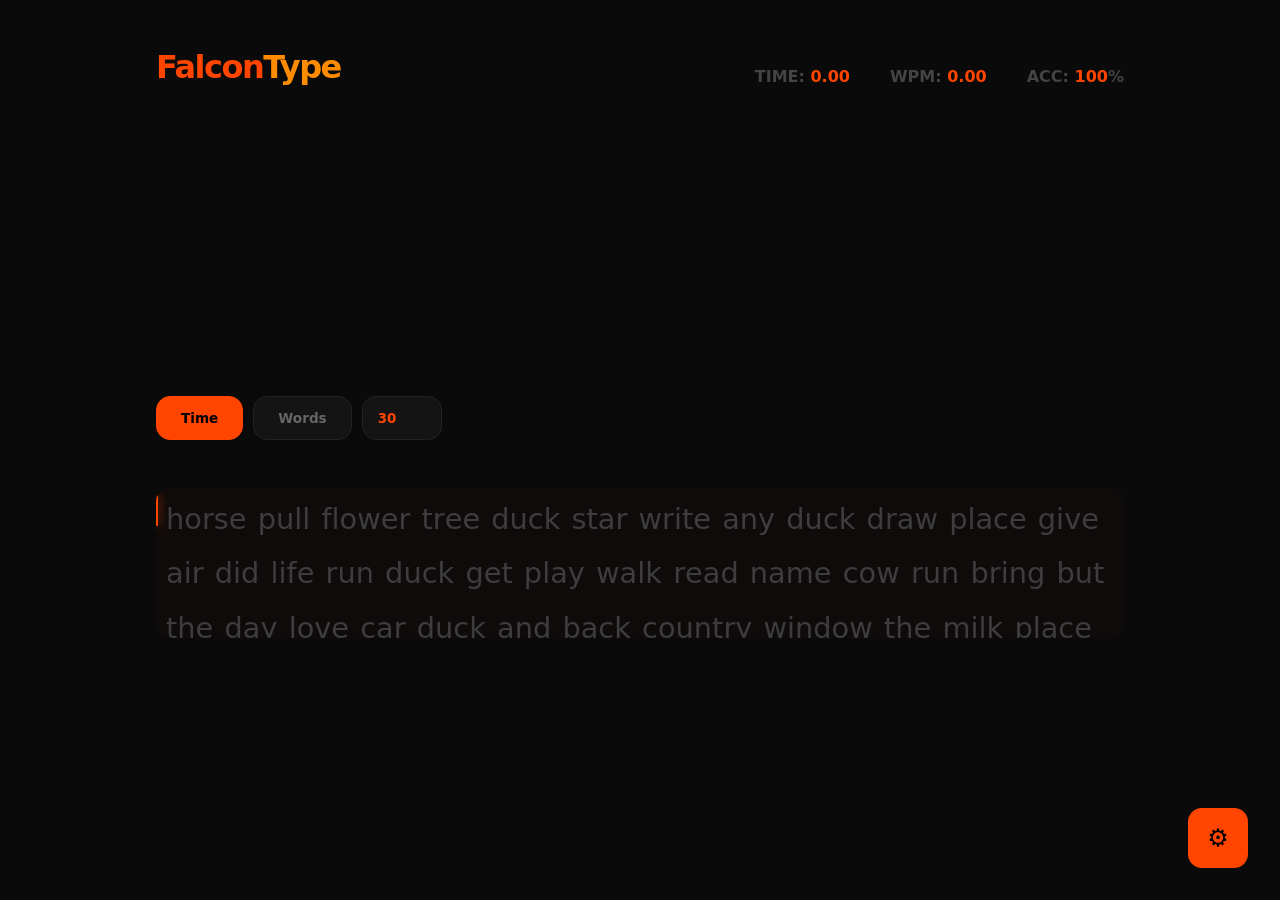
<file: typing.html>
<!DOCTYPE html>
<html lang="en">
<head>
    <meta charset="UTF-8">
    <meta name="viewport" content="width=device-width, initial-scale=1.0">
    <title>FalconType</title>
    <style>
        :root {
            --bg: #0a0a0a;
            --main: #ff4500;
            --untyped: #3d3d3d;
            --surf: #141414;
            --cur: #ff4500;
            --cur-w: 2px;
            --rad: 14px;
        }

        * {
            box-sizing: border-box;
            border-radius: var(--rad);
            font-family: 'Inter', system-ui, -apple-system, sans-serif;
        }

        body {
            margin: 0;
            background: var(--bg);
            color: var(--main);
            min-height: 100vh;
            display: flex;
            flex-direction: column;
            align-items: center;
            background-size: cover;
            background-position: center;
            background-attachment: fixed;
        }

        #overlay {
            position: fixed;
            inset: 0;
            background: rgba(0, 0, 0, 0.85);
            z-index: -1;
            display: none;
        }

        header {
            width: 100%;
            max-width: 1000px;
            padding: 3rem 1rem;
            display: flex;
            justify-content: space-between;
            align-items: flex-end;
        }

        .logo {
            font-size: 2rem;
            font-weight: 900;
            letter-spacing: -1.5px;
            color: var(--main);
            border-radius: 0;
        }

        .logo span { color: #ff8c00; }

        .live-metrics {
            display: flex;
            gap: 2.5rem;
            color: #444;
            font-weight: 600;
            font-variant-numeric: tabular-nums;
        }

        .metric-val { color: var(--main); min-width: 45px; }

        main {
            flex: 1;
            width: 100%;
            max-width: 1000px;
            padding: 0 1rem;
            display: flex;
            flex-direction: column;
            justify-content: center;
        }

        #config {
            display: flex;
            gap: 10px;
            margin-bottom: 3rem;
        }

        .btn {
            background: var(--surf);
            border: 1px solid #222;
            color: #666;
            padding: 0.8rem 1.5rem;
            cursor: pointer;
            font-weight: 700;
            font-size: 0.85rem;
            transition: all 0.15s ease;
        }

        .btn.active {
            background: var(--main);
            color: #000;
            border-color: var(--main);
        }

        #limit-in {
            background: var(--surf);
            border: 1px solid #222;
            color: var(--main);
            width: 80px;
            padding-left: 15px;
            outline: none;
            font-weight: 700;
        }

        #editor {
            position: relative;
            font-size: 1.8rem;
            line-height: 1.5;
            height: 150px;
            overflow: hidden;
            outline: none;
            background: rgba(255, 69, 0, 0.02);
            padding: 10px;
        }

        #word-wall {
            display: flex;
            flex-wrap: wrap;
            gap: 0.7rem;
            transition: transform 0.2s cubic-bezier(0.4, 0, 0.2, 1);
        }

        .w { display: flex; border-radius: 0; }
        .l { color: var(--untyped); border-radius: 0; position: relative; }
        .l.ok { color: var(--main); }
        .l.err { color: #ff0000; background: rgba(255, 0, 0, 0.15); }

        #cursor {
            position: absolute;
            width: var(--cur-w);
            height: 1.1em;
            background: var(--cur);
            box-shadow: 0 0 10px var(--cur);
            transition: left 0.08s ease, top 0.08s ease;
            animation: blink 0.8s infinite;
            z-index: 5;
        }

        @keyframes blink { 50% { opacity: 0; } }

        #proxy { position: absolute; opacity: 0; pointer-events: none; }

        #results { display: none; text-align: center; }

        .grid {
            display: grid;
            grid-template-columns: repeat(auto-fit, minmax(200px, 1fr));
            gap: 1.5rem;
            margin: 2rem 0;
        }

        .card { background: var(--surf); padding: 2.5rem; border: 1px solid #222; }
        .v { font-size: 3.5rem; font-weight: 900; display: block; color: var(--main); }
        .label { font-size: 0.8rem; text-transform: uppercase; letter-spacing: 2px; color: #444; }

        .settings {
            position: fixed;
            bottom: 6rem;
            right: 2rem;
            background: #0f0f0f;
            padding: 2rem;
            border: 1px solid #222;
            width: 340px;
            display: none;
            z-index: 1000;
        }

        .group { margin-bottom: 1.5rem; display: flex; flex-direction: column; gap: 8px; }
        .group label { font-size: 0.7rem; color: #444; font-weight: 800; text-transform: uppercase; }
        input[type="color"] { border: none; height: 45px; width: 100%; background: none; cursor: pointer; }

        .toggle {
            position: fixed;
            bottom: 2rem;
            right: 2rem;
            background: var(--main);
            color: #000;
            border: none;
            width: 60px;
            height: 60px;
            cursor: pointer;
            z-index: 1001;
            font-size: 1.5rem;
        }

        .history {
            margin-top: 4rem;
            padding: 2rem;
            background: #080808;
            border: 1px solid #111;
            font-size: 0.9rem;
            color: #444;
        }

        .history b { color: var(--main); }
    </style>
</head>
<body>

<div id="overlay"></div>

<header>
    <div class="logo">Falcon<span>Type</span></div>
    <div class="live-metrics">
        <div>TIME: <span id="m-time" class="metric-val">0.00</span></div>
        <div>WPM: <span id="m-wpm" class="metric-val">0.00</span></div>
        <div>ACC: <span id="m-acc" class="metric-val">100</span>%</div>
    </div>
</header>

<main>
    <div id="config">
        <button class="btn active" id="btn-time" onclick="setMode('time')">Time</button>
        <button class="btn" id="btn-words" onclick="setMode('words')">Words</button>
        <input type="number" id="limit-in" value="30">
    </div>

    <div id="editor" onclick="document.getElementById('proxy').focus()">
        <div id="cursor"></div>
        <div id="word-wall"></div>
    </div>

    <div id="results">
        <h1 style="color: var(--main); font-size: 3rem; margin: 0;">SUMMARY</h1>
        <div class="grid">
            <div class="card"><span class="v" id="r-wpm">0</span><span class="label">Words Per Minute</span></div>
            <div class="card"><span class="v" id="r-acc">0</span><span class="label">Accuracy %</span></div>
        </div>
        <div class="history">
            <b>LIFETIME STATS:</b> &nbsp; 
            Avg WPM: <span id="a-wpm">0</span> &nbsp; | &nbsp; 
            Avg Acc: <span id="a-acc">0</span>% &nbsp; | &nbsp; 
            Runs: <span id="a-cnt">0</span>
        </div>
        <button class="btn active" style="margin-top: 3rem; padding: 1.5rem 4rem;" onclick="reset()">Restart</button>
    </div>

    <input type="text" id="proxy" autocomplete="off">
</main>

<button class="toggle" onclick="toggleSet()">⚙</button>

<div class="settings" id="set-ui">
    <h3 style="margin: 0 0 1.5rem 0; letter-spacing: 3px; font-size: 0.8rem; color: var(--main);">ENGINE ROOM</h3>
    <div class="group">
        <label>Upload Wallpaper</label>
        <input type="file" id="bg-up" accept="image/*" onchange="bg(this)">
    </div>
    <div class="group">
        <label>Untyped Color</label>
        <input type="color" id="c-un" value="#3d3d3d" onchange="theme()">
    </div>
    <div class="group">
        <label>Typed Color</label>
        <input type="color" id="c-ty" value="#ff4500" onchange="theme()">
    </div>
    <div class="group">
        <label>Cursor Color</label>
        <input type="color" id="c-cu" value="#ff4500" onchange="theme()">
    </div>
    <div class="group">
        <label>Cursor Width</label>
        <input type="range" id="c-th" min="1" max="15" value="2" onchange="theme()">
    </div>
    <button class="btn" style="width: 100%; color: var(--main);" onclick="toggleSet()">Save & Exit</button>
</div>

<script>
    const bank = "the and for are but not you all any can had her was one our out day get has him his how now old see two way who boy did eat let man put run sit use big hot red ten fly ask way back find name very through people after words world thing move think good love small place round point show part life work head stand kind page study sound house friend father mother north world earth city house country school food light air water head heart eye hand arm foot book paper money door window table chair bed room car road tree flower sun moon star wind rain fire ice rock sand sea fish bird dog cat cow horse sheep pig chicken duck apple bread egg fish milk meat fruit cake juice tea rice soup work play sing dance sleep walk run jump swim climb read write draw talk listen look open shut give take hold keep fall bring carry show pull push".split(" ");

    let mode = 'time', timer = null, timeLeft = 0, active = false, start = null;
    let chars = 0, errs = 0, wIdx = 0, lIdx = 0, data = [];

    const proxy = document.getElementById('proxy');
    const wall = document.getElementById('word-wall');
    const cur = document.getElementById('cursor');

    function toggleSet() {
        const s = document.getElementById('set-ui');
        s.style.display = s.style.display === 'block' ? 'none' : 'block';
    }

    function setMode(m) {
        mode = m;
        document.querySelectorAll('#config .btn').forEach(b => b.classList.remove('active'));
        document.getElementById('btn-' + m).classList.add('active');
        reset();
    }

    function init() {
        wall.innerHTML = '';
        wall.style.transform = 'translateY(0px)';
        data = [];
        const limit = parseInt(document.getElementById('limit-in').value) || 30;
        const count = mode === 'words' ? limit : 250;
        
        for (let i = 0; i < count; i++) {
            const txt = bank[Math.floor(Math.random() * bank.length)];
            const div = document.createElement('div');
            div.className = 'w';
            const letters = [];
            
            [...txt, ' '].forEach(c => {
                const s = document.createElement('span');
                s.className = 'l';
                s.innerText = c;
                div.appendChild(s);
                letters.push(s);
            });

            wall.appendChild(div);
            data.push(letters);
        }
        updateCur();
    }

    function updateCur() {
        const target = data[wIdx][lIdx];
        const r = target.getBoundingClientRect();
        const p = wall.getBoundingClientRect();
        
        // Vertical alignment fixed by calculating mid-point
        const topPos = (r.top - p.top) + (r.height * 0.15);
        cur.style.left = (r.left - p.left) + 'px';
        cur.style.top = topPos + 'px';
        
        if (r.top - p.top > 60) {
            wall.style.transform = `translateY(-${r.top - p.top - 20}px)`;
        }
    }

    proxy.addEventListener('input', (e) => {
        if (!active) startRun();
        const key = e.data;
        if (!key) return;

        const exp = data[wIdx][lIdx].innerText;
        if (key === exp) {
            data[wIdx][lIdx].classList.add('ok');
        } else {
            data[wIdx][lIdx].classList.add('err');
            errs++;
        }

        lIdx++;
        chars++;
        if (lIdx >= data[wIdx].length) {
            lIdx = 0;
            wIdx++;
        }
        if (wIdx >= data.length) finish();
        else updateCur();
        proxy.value = '';
    });

    proxy.addEventListener('keydown', (e) => {
        if (e.key === 'Backspace') {
            if (lIdx === 0 && wIdx === 0) return;
            if (lIdx === 0) {
                wIdx--;
                lIdx = data[wIdx].length - 1;
            } else {
                lIdx--;
            }
            data[wIdx][lIdx].classList.remove('ok', 'err');
            updateCur();
        }
    });

    function startRun() {
        active = true;
        start = performance.now();
        const limit = parseFloat(document.getElementById('limit-in').value) || 30;
        
        timer = setInterval(() => {
            const now = performance.now();
            const elapsed = (now - start) / 1000;
            
            if (mode === 'time') {
                const remaining = Math.max(0, limit - elapsed);
                document.getElementById('m-time').innerText = remaining.toFixed(2);
                if (remaining <= 0) finish();
            } else {
                document.getElementById('m-time').innerText = elapsed.toFixed(2);
            }

            const m = elapsed / 60;
            const curWpm = ((chars / 5) / m) || 0;
            const curAcc = Math.max(0, Math.round(((chars - errs) / chars) * 100)) || 100;
            document.getElementById('m-wpm').innerText = curWpm.toFixed(2);
            document.getElementById('m-acc').innerText = curAcc;

        }, 50);
    }

    function finish() {
        clearInterval(timer);
        active = false;
        const dur = (performance.now() - start) / 60000;
        const wpm = ((chars / 5) / dur).toFixed(2);
        const acc = Math.max(0, Math.round(((chars - errs) / chars) * 100));

        document.getElementById('r-wpm').innerText = wpm;
        document.getElementById('r-acc').innerText = acc;
        document.getElementById('editor').style.display = 'none';
        document.getElementById('config').style.display = 'none';
        document.getElementById('results').style.display = 'block';
        save(parseFloat(wpm), acc);
    }

    function reset() {
        clearInterval(timer);
        active = false;
        wIdx = 0; lIdx = 0; chars = 0; errs = 0;
        document.getElementById('m-time').innerText = '0.00';
        document.getElementById('m-wpm').innerText = '0.00';
        document.getElementById('m-acc').innerText = '100';
        document.getElementById('editor').style.display = 'block';
        document.getElementById('config').style.display = 'flex';
        document.getElementById('results').style.display = 'none';
        init();
        proxy.value = '';
        proxy.focus();
    }

    function save(w, a) {
        let s = JSON.parse(localStorage.getItem('ft_v3') || '{"c":0, "tw":0, "ta":0}');
        s.c++; s.tw += w; s.ta += a;
        localStorage.setItem('ft_v3', JSON.stringify(s));
        loadStats();
    }

    function loadStats() {
        let s = JSON.parse(localStorage.getItem('ft_v3') || '{"c":0, "tw":0, "ta":0}');
        if(s.c > 0) {
            document.getElementById('a-wpm').innerText = (s.tw / s.c).toFixed(2);
            document.getElementById('a-acc').innerText = Math.round(s.ta / s.c);
            document.getElementById('a-cnt').innerText = s.c;
        }
    }

    function bg(el) {
        const f = el.files[0];
        if (f) {
            const r = new FileReader();
            r.onload = (e) => {
                document.body.style.backgroundImage = `url(${e.target.result})`;
                document.getElementById('overlay').style.display = 'block';
            };
            r.readAsDataURL(f);
        }
    }

    function theme() {
        const u = document.getElementById('c-un').value;
        const t = document.getElementById('c-ty').value;
        const c = document.getElementById('c-cu').value;
        const w = document.getElementById('c-th').value;
        document.documentElement.style.setProperty('--untyped', u);
        document.documentElement.style.setProperty('--main', t);
        document.documentElement.style.setProperty('--cur', c);
        document.documentElement.style.setProperty('--cur-w', w + 'px');
    }

    window.onload = () => {
        loadStats();
        init();
        proxy.focus();
    };
</script>
</body>
</html>
</file>
